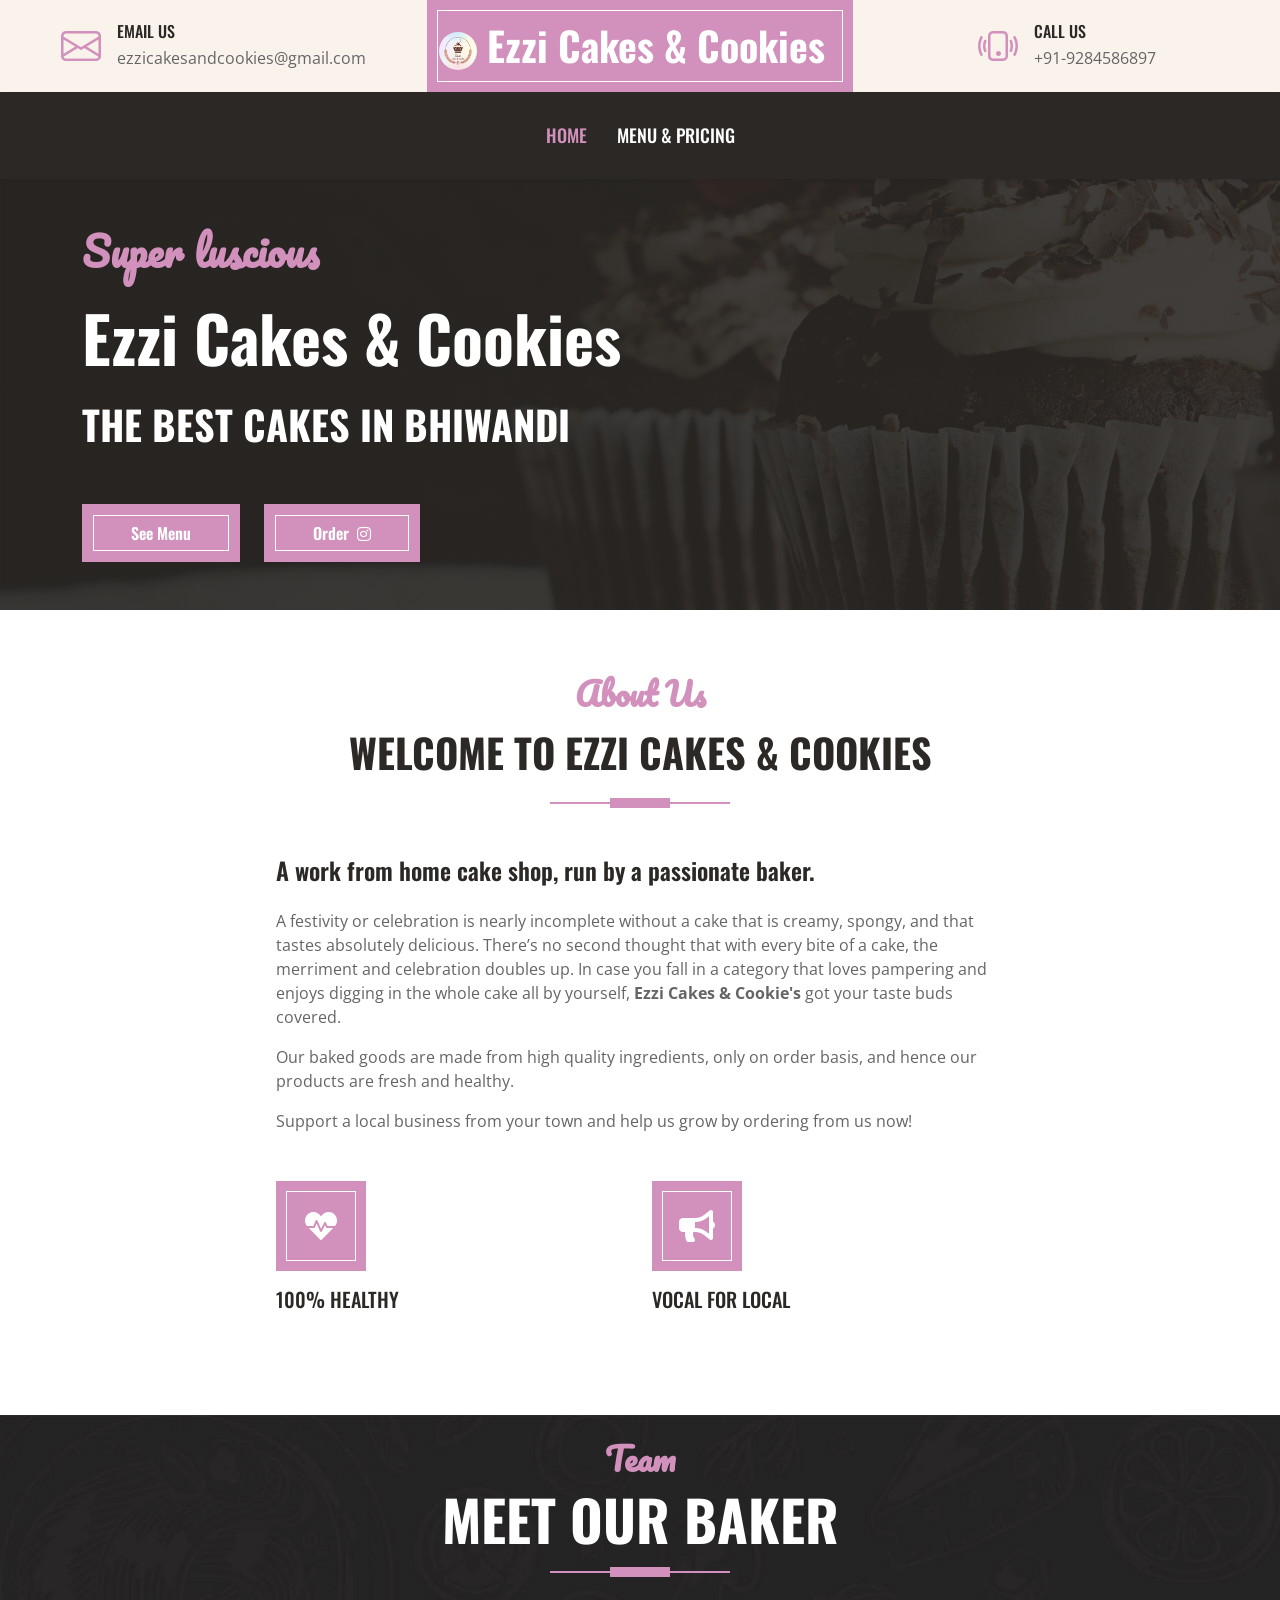
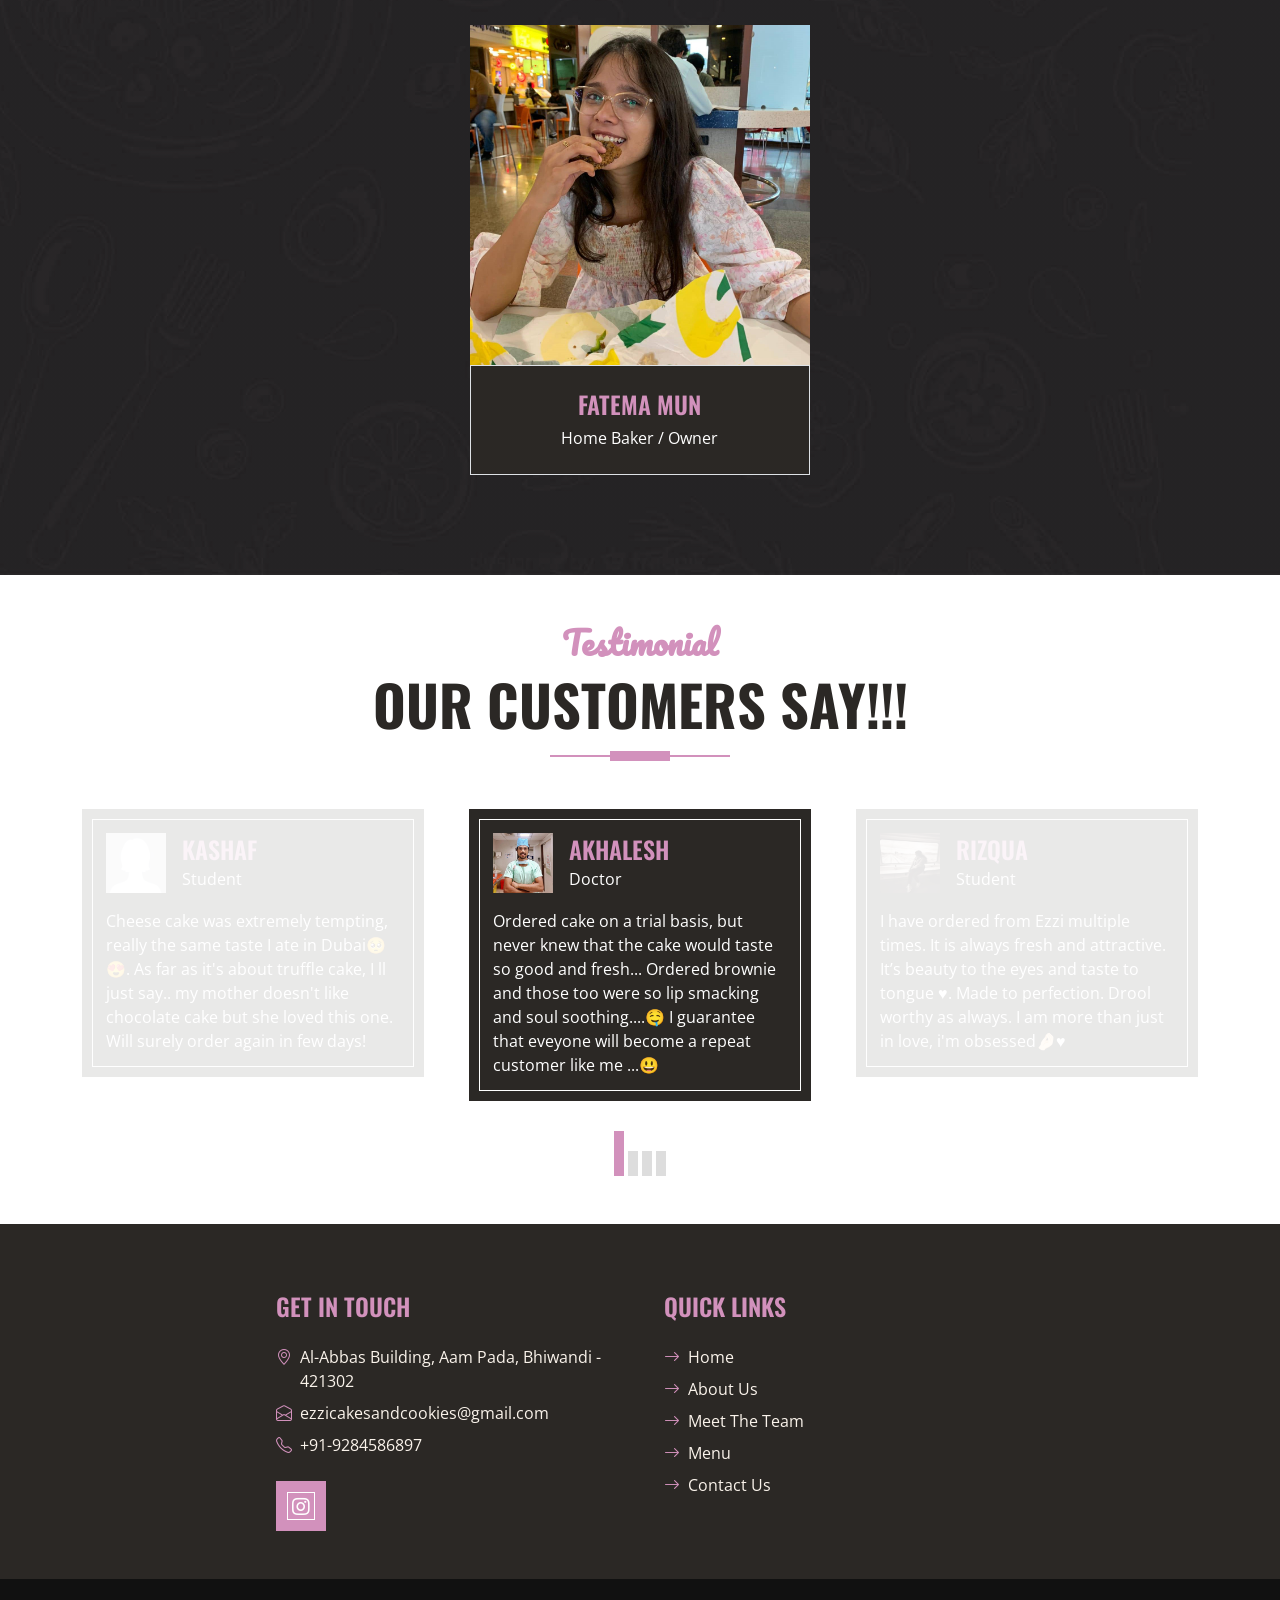
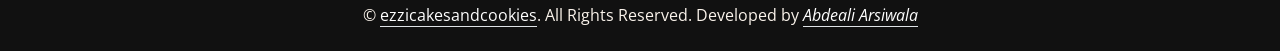
<file: index.html>
<!DOCTYPE html>
<html lang="en">

<head>
    <meta charset="utf-8">
    <title>Ezzi Cakes & Cookies</title>
    <meta content="width=device-width, initial-scale=1.0" name="viewport">

    <!-- Favicon -->
    <link href="img/favicon.ico" rel="icon">

    <!-- Google Web Fonts -->
    <link rel="preconnect" href="https://fonts.googleapis.com">
    <link rel="preconnect" href="https://fonts.gstatic.com" crossorigin>
    <link href="https://fonts.googleapis.com/css2?family=Open+Sans:wght@400;600&family=Oswald:wght@500;600;700&family=Pacifico&display=swap" rel="stylesheet"> 

    <!-- Icon Font Stylesheet -->
    <link href="https://cdnjs.cloudflare.com/ajax/libs/font-awesome/5.10.0/css/all.min.css" rel="stylesheet">
    <link href="https://cdn.jsdelivr.net/npm/bootstrap-icons@1.4.1/font/bootstrap-icons.css" rel="stylesheet">

    <!-- Libraries Stylesheet -->
    <link href="lib/owlcarousel/assets/owl.carousel.min.css" rel="stylesheet">

    <!-- Customized Bootstrap Stylesheet -->
    <link href="css/bootstrap.min.css" rel="stylesheet">

    <!-- Template Stylesheet -->
    <link href="css/style.css" rel="stylesheet">
</head>

<body>
    <!-- Topbar Start -->
    <div class="container-fluid px-0 d-none d-lg-block">
        <div class="row gx-0">
            <div class="col-lg-4 text-center bg-secondary py-3">
                <div class="d-inline-flex align-items-center justify-content-center">
                    <i class="bi bi-envelope fs-1 text-primary me-3"></i>
                    <div class="text-start">
                        <h6 class="text-uppercase mb-1">Email Us</h6>
                        <span>ezzicakesandcookies@gmail.com</span>
                    </div>
                </div>
            </div>
            <div class="col-lg-4 text-center bg-primary border-inner py-3">
                <div class="d-inline-flex align-items-center justify-content-center">
                    <a href="index.html" class="navbar-brand">
                        <h1 class="m-0 text-white"><img src="img/ezzi.jpg" loading="lazy" alt="ezzi-logo" height="38" class="rounded-circle">&nbsp;Ezzi Cakes & Cookies</h1>
                    </a>
                </div>
            </div>
            <div class="col-lg-4 text-center bg-secondary py-3">
                <div class="d-inline-flex align-items-center justify-content-center">
                    <i class="bi bi-phone-vibrate fs-1 text-primary me-3"></i>
                    <div class="text-start">
                        <h6 class="text-uppercase mb-1">Call Us</h6>
                        <span>+91-9284586897</span>
                    </div>
                </div>
            </div>
        </div>
    </div>
    <!-- Topbar End -->


    <!-- Navbar Start -->
    <nav class="navbar navbar-expand-lg bg-dark navbar-dark shadow-sm py-3 py-lg-0 px-3 px-lg-0">
        <a href="index.html" class="navbar-brand d-block d-lg-none">
            <h2 class="m-0 text-white"><img src="img/ezzi.jpg" alt="ezzi-logo" height="32" class="rounded-circle">&nbsp;&nbsp;Ezzi Cakes & Cookies</h2>
        </a>
        <button class="navbar-toggler" type="button" data-bs-toggle="collapse" data-bs-target="#navbarCollapse">
            <span class="navbar-toggler-icon"></span>
        </button>
        <div class="collapse navbar-collapse" id="navbarCollapse">
            <div class="navbar-nav ms-auto mx-lg-auto py-0">
                <a href="index.html" class="nav-item nav-link active">Home</a>    
                <a href="menu.html" class="nav-item nav-link">Menu & Pricing</a>
            </div>
        </div>
    </nav>
    <!-- Navbar End -->


    <!-- Hero Start -->
    <div class="container-fluid bg-hero py-5 mb-5 hero-header">
        <div class="container">
            <div class="row justify-content-start">
                <div class="col-lg-8 text-center text-lg-start">
                    <h1 class="font-secondary text-primary mb-4">Super luscious</h1>
                    <h1 class="display-3 text-white mb-4">Ezzi Cakes & Cookies</h1>
                    <h1 class="text-uppercase text-white">The Best Cakes In Bhiwandi</h1>
                    <div class="d-flex align-items-center justify-content-center justify-content-lg-start pt-5">
                        <a href="menu.html" class="btn btn-primary border-inner py-3 px-5 me-4 home-btn">See Menu</a>
                        <a href="https://www.instagram.com/ezzicakesandcookies/" class="btn btn-primary border-inner py-3 px-5 home-btn">Order&nbsp;&nbsp;<i class="fab fa-md fa-instagram"></i></a>
                    </div>
                    <!-- <div class="d-flex align-items-center justify-content-center justify-content-lg-start pt-5">
                    <button type="button" class="btn-play" data-bs-toggle="modal"
                            data-src="https://www.youtube.com/embed/XOyIWXC4TfQ" data-bs-target="#videoModal">
                            <span></span>
                        </button>
                        <h5 class="font-weight-normal text-white m-0 ms-4 d-sm-block">Play Video</h5>
                    </div> -->
                </div>
            </div>
        </div>
    </div>
    <!-- Hero End -->


    <!-- Video Modal Start -->
    <div class="modal fade" id="videoModal" tabindex="-1" aria-labelledby="exampleModalLabel" aria-hidden="true">
        <div class="modal-dialog">
            <div class="modal-content rounded-0">
                <div class="modal-header bg-secondary">
                    <h5 class="modal-title" id="exampleModalLabel">Ezzi Cakes & Cookies Video</h5>
                    <button type="button" class="btn-close" data-bs-dismiss="modal" aria-label="Close"></button>
                </div>
                <div class="modal-body">
                    <!-- 16:9 aspect ratio -->
                    <div class="ratio ratio-16x9">
                        <iframe class="embed-responsive-item" src="" id="video" allowfullscreen allowscriptaccess="always"
                            allow="autoplay"></iframe>
                    </div>
                </div>
            </div>
        </div>
    </div>
    <!-- Video Modal End -->


    <!-- About Start -->
    <div class="container-fluid pt-3" id="about-us">
        <div class="container">
            <div class="section-title position-relative text-center mx-auto mb-5 pb-3" style="max-width: 600px;">
                <h2 class="text-primary font-secondary">About Us</h2>
                <h1 class="p-2 text-uppercase">Welcome To Ezzi Cakes & Cookies</h1>
            </div>
            <div class="row gx-5">
                <!-- <div class="col-lg-5 mb-5 mb-lg-0" style="min-height: 400px;">
                    <div class="position-relative h-100">
                        <img class="position-absolute w-100 h-100" src="img/about.jpg" style="object-fit: cover;">
                    </div>
                </div> -->
                <div class="offset-lg-2 col-lg-8 offset-sm-0 col-sm-12 pb-5">
                    <h4 class="mb-4">A work from home cake shop, run by a passionate baker. </h4>
                    <p>A festivity or celebration is nearly incomplete without a cake that is creamy, spongy, and that tastes absolutely delicious. There’s no second thought that with every bite of a cake, the merriment and celebration doubles up. In case you fall in a category that loves pampering and enjoys digging in the whole cake all by yourself, <b>Ezzi Cakes & Cookie's</b> got your taste buds covered.</p>
                    <p>Our baked goods are made from high quality ingredients, only on order basis, and hence our products are fresh and healthy.</p>
                    <p class="mb-5">Support a local business from your town and help us grow by ordering from us now!</p>
                    <div class="row">
                        <div class="col-sm-6 offset-0 col-6 center-block">
                            <div class="d-flex align-items-center justify-content-center bg-primary border-inner mb-3" style="width: 90px; height: 90px;">
                                <i class="fa fa-heartbeat fa-2x text-white"></i>
                            </div>
                            <h5 class="text-uppercase">100% Healthy</h5>
                            <!-- <p class="mb-0">Our baked goods are made from high quality ingredients, only on order basis, so we can assure you that our items are fresh and healthy </p> -->
                        </div>
                        <div class="col-sm-6 offset-0 col-6 center-block">
                            <div class="d-flex align-items-center justify-content-center bg-primary border-inner mb-3" style="width: 90px; height: 90px;">
                                <i class="fa fa-bullhorn fa-2x text-white"></i>
                            </div>
                            <h5 class="text-uppercase">Vocal For Local</h5>
                            <!-- <p class="mb-0">Support a local business from your town and help us grow by ordering from us</p> -->
                        </div>
                    </div>
                </div>
            </div>
        </div>
    </div>
    <!-- About End -->

     <!-- Offer Start -->
     <!-- <div class="container-fluid bg-offer my-5 py-4">
        <div class="container py-5">
            <div class="row gx-5 justify-content-center">
                <div class="col-lg-7 text-center">
                    <div class="section-title position-relative text-center mx-auto mb-4 pb-3" style="max-width: 600px;">
                        <h2 class="text-primary font-secondary">Special Combo Gift Pack</h2>
                        <h1 class="display-4 text-uppercase text-white">Super Crispy Cakes</h1>
                    </div>
                    <p class="text-white mb-4">Eirmod sed tempor lorem ut dolores sit kasd ipsum. Dolor ea et dolore et at sea ea at dolor justo ipsum duo rebum sea. Eos vero eos vero ea et dolore eirmod et. Dolores diam duo lorem. Elitr ut dolores magna sit. Sea dolore sed et.</p>
                    <a href="menu.html" class="btn btn-primary border-inner py-3 px-5 me-3">Explore Menu</a>
                    <a href="https://www.instagram.com/ezzicakesandcookies/" class="btn btn-dark border-inner py-3 px-5">Contact Us</a>
                </div>
            </div>
        </div>
    </div> -->
    <!-- Offer End -->

    <!-- Team Start -->
    <div class="container-fluid bg-img mt-5 pt-4" id="team" style="padding-bottom: 100px;">
        <div class="container">
            <div class="section-title position-relative text-center mx-auto mb-5 pb-3" style="max-width: 600px;">
                <h2 class="text-primary font-secondary">Team</h2>
                <h1 class="display-4 text-uppercase text-white">Meet our baker</h1>
            </div>
            <div class="row g-5">
                <div class="offset-lg-4 col-lg-4">
                    <div class="team-item">
                        <div class="position-relative overflow-hidden">
                            <img class="img-fluid w-100" src="img/fatema.jpeg" alt="">
                            <div class="team-overlay w-100 h-100 position-absolute top-50 start-50 translate-middle d-flex align-items-center justify-content-center">
                                <div class="d-flex align-items-center justify-content-start">
                                    <a class="btn btn-lg btn-primary btn-lg-square border-inner rounded-0 mx-1" href="https://www.instagram.com/ezzicakesandcookies/"><i class="fab fa-instagram fw-normal"></i></a>
                                </div>
                            </div>
                        </div>
                        <div class="bg-dark py-4 border text-center">
                            <h4 class="text-uppercase text-primary">Fatema Mun</h4>
                            <p class="text-white m-0">Home Baker / Owner</p>
                        </div>
                    </div>
                </div>
            </div>
        </div>
    </div>
    <!-- Team End -->

    <!-- Testimonial Start -->
    <div class="container-fluid py-5">
        <div class="container">
            <div class="section-title position-relative text-center mx-auto mb-5 pb-3" style="max-width: 600px;">
                <h2 class="text-primary font-secondary">Testimonial</h2>
                <h1 class="display-4 text-uppercase">Our Customers Say!!!</h1>
            </div>
            <div class="owl-carousel testimonial-carousel">
                <div class="testimonial-item bg-dark text-white border-inner p-4">
                    <div class="d-flex align-items-center mb-3">
                        <img class="img-fluid flex-shrink-0" src="img/akhalesh.jpeg" style="width: 60px; height: 60px;">
                        <div class="ps-3">
                            <h4 class="text-primary text-uppercase mb-1">Akhalesh</h4>
                            <span>Doctor</span>
                        </div>
                    </div>
                    <p class="mb-0">Ordered cake on a trial basis, but never knew that the cake would taste so good and fresh...
                        Ordered brownie and those too were so lip smacking and soul soothing....🤤
                        I guarantee that eveyone will become a repeat customer like me ...😃
                    </p>
                </div>
                <div class="testimonial-item bg-dark text-white border-inner p-4">
                    <div class="d-flex align-items-center mb-3">
                        <img class="img-fluid flex-shrink-0" src="img/rizqua.jpeg" style="width: 60px; height: 60px;">
                        <div class="ps-3">
                            <h4 class="text-primary text-uppercase mb-1">Rizqua</h4>
                            <span>Student</span>
                        </div>
                    </div>
                    <p class="mb-0">I have ordered from Ezzi multiple times. It is always fresh and attractive. It’s beauty to the eyes and taste to tongue ♥️. Made to perfection.
                        Drool worthy as always. I am more than just in love, i'm obsessed🤌🏻♥️
                    </p>
                </div>
                <div class="testimonial-item bg-dark text-white border-inner p-4">
                    <div class="d-flex align-items-center mb-3">
                        <img class="img-fluid flex-shrink-0" src="img/abdeali.jpg" style="width: 60px; height: 60px;">
                        <div class="ps-3">
                            <h4 class="text-primary text-uppercase mb-1">Abdeali Arsiwala</h4>
                            <span>Computer Engineer</span>
                        </div>
                    </div>
                    <p class="mb-0">The fondant cake was aesthetically pleasing and tasted heavenly !!!! Made my birthday extra special. It was delectably soft with more cake and less cream, just how I like them. Hands down the best Cakes in Bhiwandi!
                    </p>
                </div>
                <div class="testimonial-item bg-dark text-white border-inner p-4">
                    <div class="d-flex align-items-center mb-3">
                        <img class="img-fluid flex-shrink-0" src="img/kashaf.jpg" style="width: 60px; height: 60px;">
                        <div class="ps-3">
                            <h4 class="text-primary text-uppercase mb-1">Kashaf</h4>
                            <span>Student</span>
                        </div>
                    </div>
                    <p class="mb-0">Cheese cake was extremely tempting, really the same taste I ate in Dubai🥺😍. 
                                    As far as it's about truffle cake, I ll just say.. my mother doesn't like chocolate cake but she loved this one. Will surely order again in few days!
                    </p>
                </div>
            </div>
        </div>
    </div>
    <!-- Testimonial End -->
    

    <!-- Footer Start -->
    <div class="container-fluid bg-dark text-secondary" style="padding-top: 20px">
        <div class="container">
            <div class="row gx-5">
                <div class="offset-lg-2 col-lg-4 col-md-12 pt-5 mb-5" id="contact-us">
                    <h4 class="text-primary text-uppercase mb-4">Get In Touch</h4>
                    <div class="d-flex mb-2">
                        <i class="bi bi-geo-alt text-primary me-2"></i>
                        <p class="mb-0">Al-Abbas Building, Aam Pada, Bhiwandi - 421302</p>
                    </div>
                    <div class="d-flex mb-2">
                        <i class="bi bi-envelope-open text-primary me-2"></i>
                        <p class="mb-0">ezzicakesandcookies@gmail.com</p>
                    </div>
                    <div class="d-flex mb-2">
                        <i class="bi bi-telephone text-primary me-2"></i>
                        <p class="mb-0">+91-9284586897</p>
                    </div>
                    <div class="d-flex mt-4">
                        <a class="btn btn-lg btn-primary btn-lg-square border-inner rounded-0 me-2" href="https://www.instagram.com/ezzicakesandcookies/"><i class="fab fa-instagram fw-normal"></i></a>
                    </div>
                </div>
                <div class="col-lg-4 col-md-12 pt-0 pt-lg-5 mb-5">
                    <h4 class="text-primary text-uppercase mb-4">Quick Links</h4>
                    <div class="d-flex flex-column justify-content-start">
                        <a class="text-secondary mb-2" href="#"><i class="bi bi-arrow-right text-primary me-2"></i>Home</a>
                        <a class="text-secondary mb-2" href="#about-us"><i class="bi bi-arrow-right text-primary me-2"></i>About Us</a>   
                        <a class="text-secondary mb-2" href="#team"><i class="bi bi-arrow-right text-primary me-2"></i>Meet The Team</a>
                        <a class="text-secondary mb-2" href="menu.html"><i class="bi bi-arrow-right text-primary me-2"></i>Menu</a>
                        <a class="text-secondary" href="#contact-us"><i class="bi bi-arrow-right text-primary me-2"></i>Contact Us</a>
                    </div>
                </div>
            </div>
        </div>
    </div>
    <div class="container-fluid text-secondary py-4" style="background: #111111;">
        <div class="container text-center">
            <p class="mb-0">&copy; <a class="text-white border-bottom" href="#">ezzicakesandcookies</a>. All Rights Reserved. 
			
                Developed by <a class="text-white border-bottom" href="https://www.instagram.com/abde_a_lit"><i>Abdeali Arsiwala</i></a></p>
        </div>
    </div>
    <!-- Footer End -->

   <!-- JavaScript Libraries -->
   <script src="https://code.jquery.com/jquery-3.4.1.min.js"></script>
   <script src="https://cdn.jsdelivr.net/npm/bootstrap@5.0.0/dist/js/bootstrap.bundle.min.js"></script>
   <script src="lib/easing/easing.min.js"></script>
   <script src="lib/waypoints/waypoints.min.js"></script>
   <script src="lib/owlcarousel/owl.carousel.min.js"></script>

    <!-- Template Javascript -->
    <script src="js/main.js"></script>
</body>

</html>
</file>
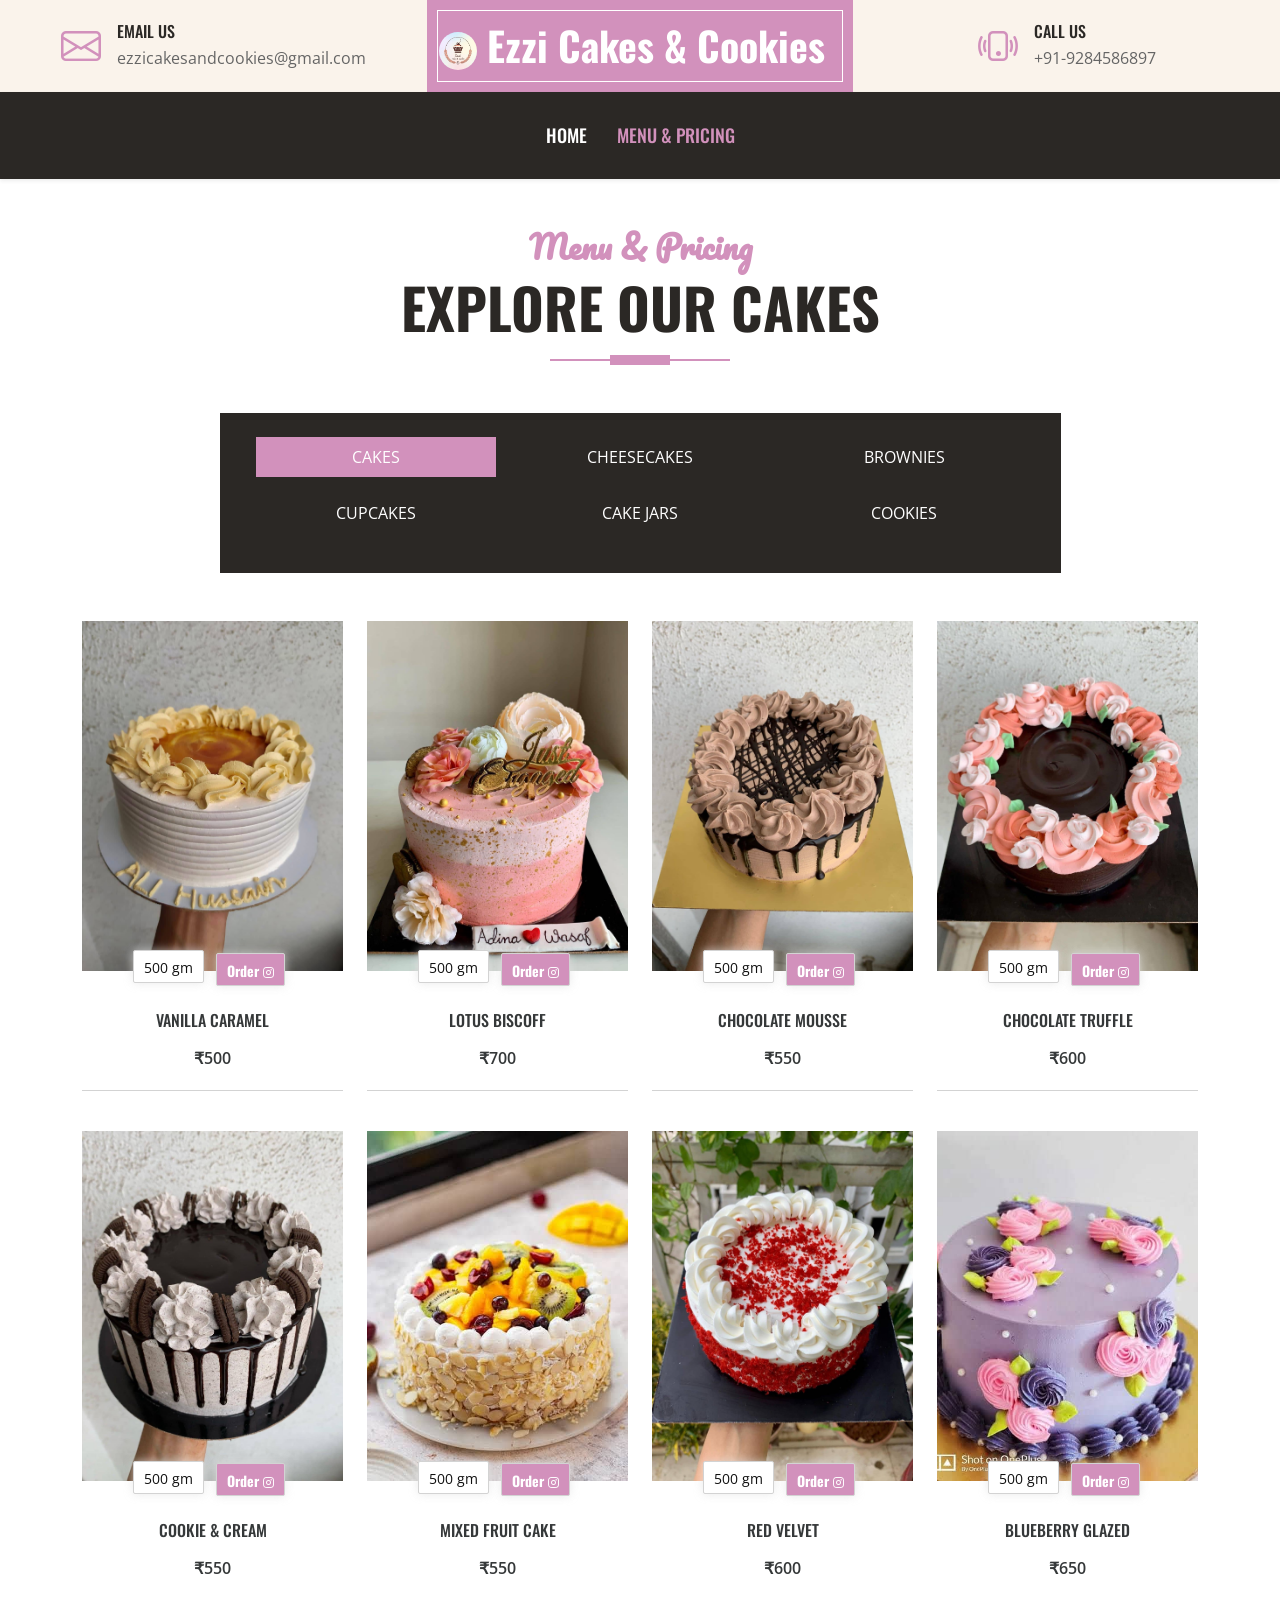
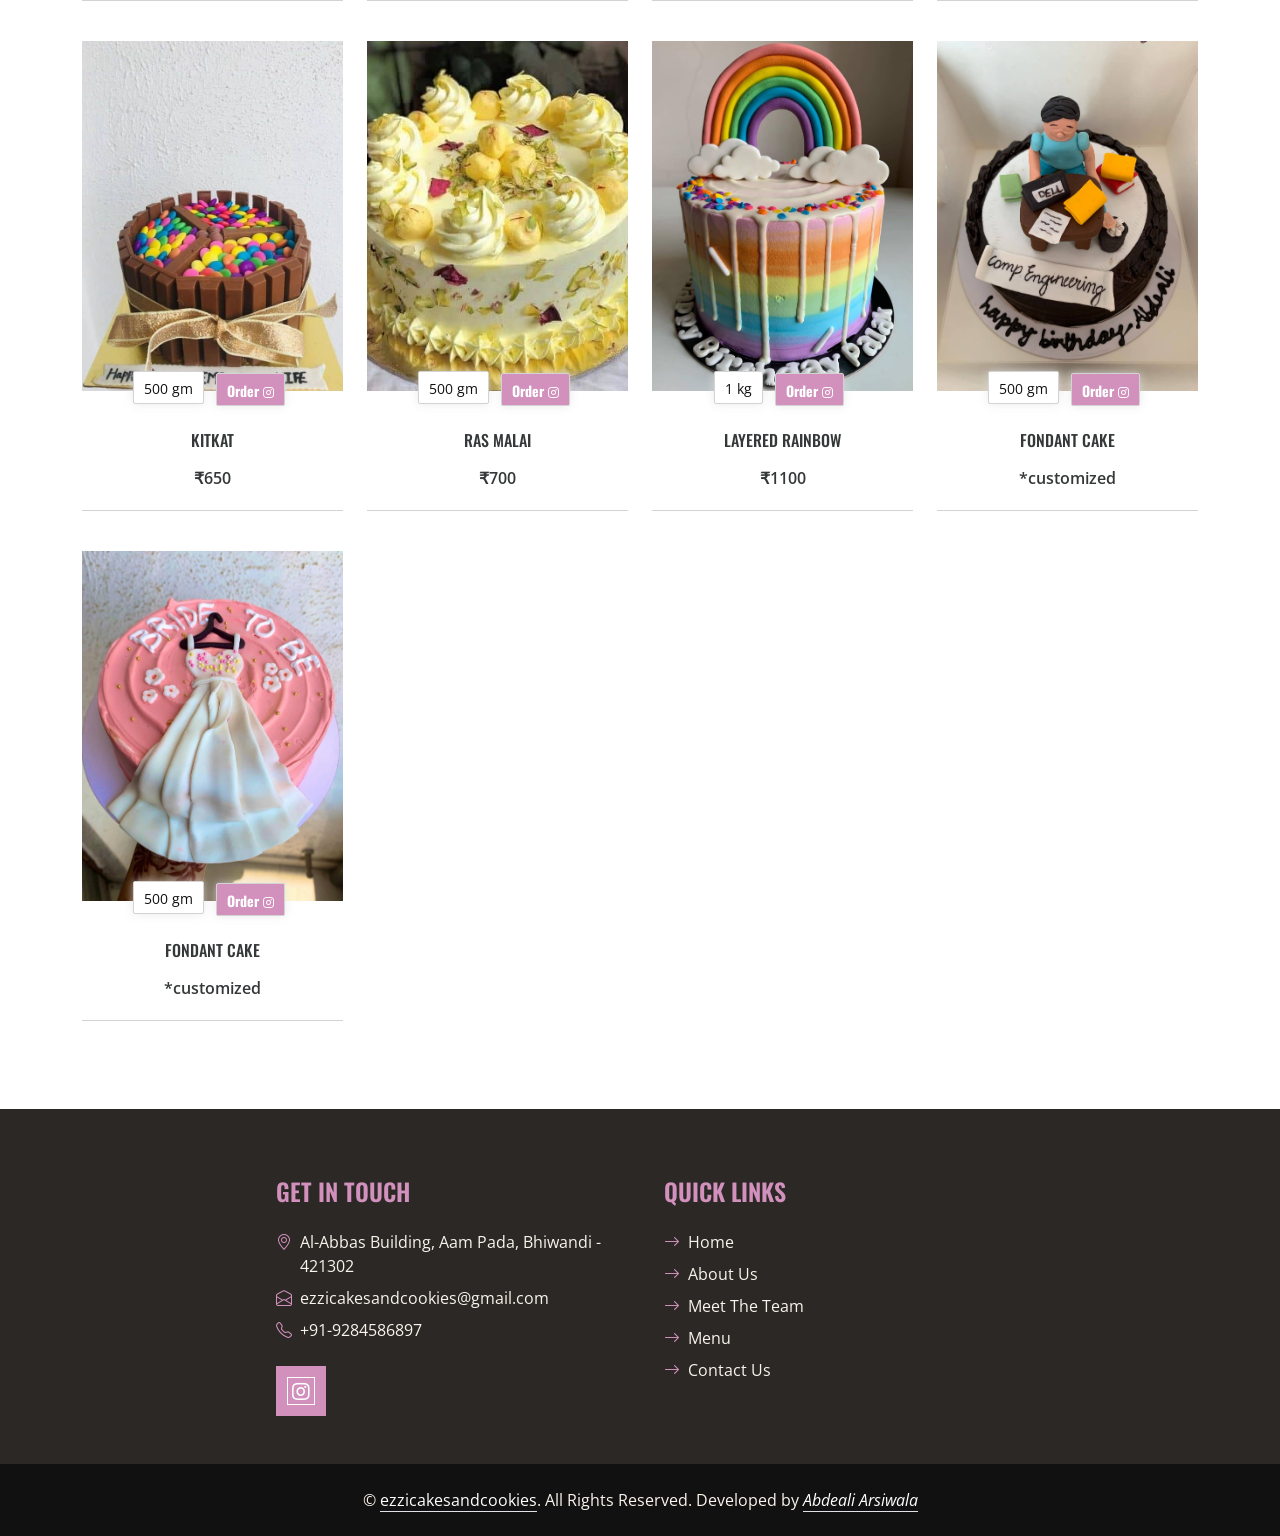
<file: menu.html>
<!DOCTYPE html>
<html lang="en">

    <head>
        <meta charset="utf-8">
        <title>Ezzi Cakes & Cookies</title>
        <meta content="width=device-width, initial-scale=1.0" name="viewport">
    
        <!-- Favicon -->
        <link href="img/favicon.ico" rel="icon">
    
        <!-- Google Web Fonts -->
        <link rel="preconnect" href="https://fonts.googleapis.com">
        <link rel="preconnect" href="https://fonts.gstatic.com" crossorigin>
        <link href="https://fonts.googleapis.com/css2?family=Open+Sans:wght@400;600&family=Oswald:wght@500;600;700&family=Pacifico&display=swap" rel="stylesheet"> 
    
        <!-- Icon Font Stylesheet -->
        <link href="https://cdnjs.cloudflare.com/ajax/libs/font-awesome/5.10.0/css/all.min.css" rel="stylesheet">
        <link href="https://cdn.jsdelivr.net/npm/bootstrap-icons@1.4.1/font/bootstrap-icons.css" rel="stylesheet">
    
        <!-- Libraries Stylesheet -->
        <link href="lib/owlcarousel/assets/owl.carousel.min.css" rel="stylesheet">
    
        <!-- Customized Bootstrap Stylesheet -->
        <link href="css/bootstrap.min.css" rel="stylesheet">
    
        <!-- Template Stylesheet -->
        <link href="css/style.css" rel="stylesheet">
    </head>

<body>
    <!-- Topbar Start -->
    <div class="container-fluid px-0 d-none d-lg-block">
        <div class="row gx-0">
            <div class="col-lg-4 text-center bg-secondary py-3">
                <div class="d-inline-flex align-items-center justify-content-center">
                    <i class="bi bi-envelope fs-1 text-primary me-3"></i>
                    <div class="text-start">
                        <h6 class="text-uppercase mb-1">Email Us</h6>
                        <span>ezzicakesandcookies@gmail.com</span>
                    </div>
                </div>
            </div>
            <div class="col-lg-4 text-center bg-primary border-inner py-3">
                <div class="d-inline-flex align-items-center justify-content-center">
                    <a href="index.html" class="navbar-brand">
                        <h1 class="m-0 text-white"><img src="img/ezzi.jpg" alt="ezzi-logo" height="38" class="rounded-circle">&nbsp;Ezzi Cakes & Cookies</h1>
                    </a>
                </div>
            </div>
            <div class="col-lg-4 text-center bg-secondary py-3">
                <div class="d-inline-flex align-items-center justify-content-center">
                    <i class="bi bi-phone-vibrate fs-1 text-primary me-3"></i>
                    <div class="text-start">
                        <h6 class="text-uppercase mb-1">Call Us</h6>
                        <span>+91-9284586897</span>
                    </div>
                </div>
            </div>
        </div>
    </div>
    <!-- Topbar End -->


    <!-- Navbar Start -->
    <nav class="navbar navbar-expand-lg bg-dark navbar-dark shadow-sm py-3 py-lg-0 px-3 px-lg-0">
        <a href="index.html" class="navbar-brand d-block d-lg-none">
            <h2 class="m-0 text-white"><img src="img/ezzi.jpg" alt="ezzi-logo" height="32" class="rounded-circle">&nbsp;&nbsp;Ezzi Cakes & Cookies</h2>
        </a>
        <button class="navbar-toggler" type="button" data-bs-toggle="collapse" data-bs-target="#navbarCollapse">
            <span class="navbar-toggler-icon"></span>
        </button>
        <div class="collapse navbar-collapse" id="navbarCollapse">
            <div class="navbar-nav ms-auto mx-lg-auto py-0">
                <a href="index.html" class="nav-item nav-link">Home</a>    
                <a href="menu.html" class="nav-item nav-link active">Menu & Pricing</a>
            </div>
        </div>
    </nav>
    <!-- Navbar End -->

    <!-- Products Start -->
    <div class="container-fluid about py-5">
        <div class="container">
            <div class="section-title position-relative text-center mx-auto mb-5 pb-3" style="max-width: 600px;">
                <h2 class="text-primary font-secondary">Menu & Pricing</h2>
                <h1 class="display-4 text-uppercase">Explore Our Cakes</h1>
            </div>
            <div class="tab-class text-center">
                <ul class="nav nav-pills d-inline-flex bg-dark text-uppercase p-4 mb-5 row">
                    <li class="nav-item mb-3 col-md-4 offset-md-0 col-sm-6 offset-sm-0 offset-0 col-6 ">
                        <a class="nav-link text-white active" data-bs-toggle="pill" href="#cakes">Cakes</a>
                    </li>
                    <li class="nav-item mb-3 col-md-4 offset-md-0 col-sm-6 offset-sm-0 offset-0 col-6 ">
                        <a class="nav-link text-white" data-bs-toggle="pill" href="#cheesecakes">Cheesecakes</a>
                    </li>
                    <li class="nav-item mb-3 col-md-4 offset-md-0 col-sm-6 offset-sm-0 offset-0 col-6 ">
                        <a class="nav-link text-white" data-bs-toggle="pill" href="#brownies">Brownies</a>
                    </li>
                    <li class="nav-item mb-3 col-md-4 offset-md-0 col-sm-6 offset-sm-0 offset-0 col-6 ">
                        <a class="nav-link text-white" data-bs-toggle="pill" href="#cupcakes">Cupcakes</a>
                    </li> 
                    <li class="nav-item mb-3 col-md-4 offset-md-0 col-sm-6 offset-sm-0 offset-0 col-6 ">
                        <a class="nav-link text-white" data-bs-toggle="pill" href="#cake-jars">Cake Jars</a>
                    </li>
                    <li class="nav-item mb-3 col-md-4 offset-md-0 col-sm-6 offset-sm-0 offset-0 col-6 ">
                        <a class="nav-link text-white" data-bs-toggle="pill" href="#cookies">Cookies</a>
                    </li>

                </ul>
                <div class="tab-content">
                    <div id="cakes" class="tab-pane fade show p-0 active">
                        <div class="row">
                            <div class="col-lg-3 col-md-6 col-sm-6 offset-0 col-6">
                                <div class="product__item">
                                    <div class="product__item__pic set-bg img-fluid" data-setbg="img/cakes/1.jpeg">
                                        <div class="product__label">
                                            <span>500 gm</span>
                                            <a class="btn btn-primary btn-md btn-md-square rounded-0 mx-lg-2 mx-0" href="https://www.instagram.com/ezzicakesandcookies/">Order <i class="fab fa-sm fa-instagram"></i></a>
                                        </div>
                                    </div>
                                    <div class="product__item__text">
                                        <h6>Vanilla Caramel</h6>
                                        <div class="product__item__price">₹500</div>
                                        
                                    </div>
                                </div>
                            </div>
                            <div class="col-lg-3 col-md-6 col-sm-6 offset-0 col-6">
                                <div class="product__item">
                                    <div class="product__item__pic set-bg img-fluid" data-setbg="img/cakes/2.jpeg">
                                        <div class="product__label">
                                            <span>500 gm</span>
                                            <a class="btn btn-primary btn-md btn-md-square rounded-0 mx-lg-2 mx-0" href="https://www.instagram.com/ezzicakesandcookies/">Order <i class="fab fa-sm fa-instagram"></i></a>
                                        </div>
                                    </div>
                                    <div class="product__item__text">
                                        <h6>Lotus Biscoff</h6>
                                        <div class="product__item__price">₹700</div>                                        
                                    </div>
                                </div>
                            </div>
                            <div class="col-lg-3 col-md-6 col-sm-6 offset-0 col-6">
                                <div class="product__item">
                                    <div class="product__item__pic set-bg img-fluid" data-setbg="img/cakes/3.jpeg">
                                        <div class="product__label">
                                            <span>500 gm</span>
                                            <a class="btn btn-primary btn-md btn-md-square rounded-0 mx-lg-2 mx-0" href="https://www.instagram.com/ezzicakesandcookies/">Order <i class="fab fa-sm fa-instagram"></i></a>
                                        </div>
                                    </div>
                                    <div class="product__item__text">
                                        <h6>Chocolate Mousse</h6>
                                        <div class="product__item__price">₹550</div>                                       
                                    </div>
                                </div>
                            </div>
                            <div class="col-lg-3 col-md-6 col-sm-6 offset-0 col-6">
                                <div class="product__item">
                                    <div class="product__item__pic set-bg img-fluid" data-setbg="img/cakes/4.jpeg">
                                        <div class="product__label">
                                            <span>500 gm</span>
                                            <a class="btn btn-primary btn-md btn-md-square rounded-0 mx-lg-2 mx-0" href="https://www.instagram.com/ezzicakesandcookies/">Order <i class="fab fa-sm fa-instagram"></i></a>
                                        </div>
                                    </div>
                                    <div class="product__item__text">
                                        <h6>Chocolate Truffle</h6>
                                        <div class="product__item__price">₹600</div>                                       
                                    </div>
                                </div>
                            </div>
                            <div class="col-lg-3 col-md-6 col-sm-6 offset-0 col-6">
                                <div class="product__item">
                                    <div class="product__item__pic set-bg img-fluid" data-setbg="img/cakes/5.jpeg">
                                        <div class="product__label">
                                            <span>500 gm</span>
                                            <a class="btn btn-primary btn-md btn-md-square rounded-0 mx-lg-2 mx-0" href="https://www.instagram.com/ezzicakesandcookies/">Order <i class="fab fa-sm fa-instagram"></i></a>
                                        </div>
                                    </div>
                                    <div class="product__item__text">
                                        <h6>Cookie & Cream</h6>
                                        <div class="product__item__price">₹550</div>                                 
                                    </div>
                                </div>
                            </div>
                            <div class="col-lg-3 col-md-6 col-sm-6 offset-0 col-6">
                                <div class="product__item">
                                    <div class="product__item__pic set-bg img-fluid" data-setbg="img/cakes/6.jpeg">
                                        <div class="product__label">
                                            <span>500 gm</span>
                                            <a class="btn btn-primary btn-md btn-md-square rounded-0 mx-lg-2 mx-0" href="https://www.instagram.com/ezzicakesandcookies/">Order <i class="fab fa-sm fa-instagram"></i></a>
                                        </div>
                                    </div>
                                    <div class="product__item__text">
                                        <h6>Mixed Fruit Cake</h6>
                                        <div class="product__item__price">₹550</div>   
                                    </div>
                                </div>
                            </div>
                            <div class="col-lg-3 col-md-6 col-sm-6 offset-0 col-6">
                                <div class="product__item">
                                    <div class="product__item__pic set-bg img-fluid" data-setbg="img/cakes/7.jpeg">
                                        <div class="product__label">
                                            <span>500 gm</span>
                                            <a class="btn btn-primary btn-md btn-md-square rounded-0 mx-lg-2 mx-0" href="https://www.instagram.com/ezzicakesandcookies/">Order <i class="fab fa-sm fa-instagram"></i></a>
                                        </div>
                                    </div>
                                    <div class="product__item__text">
                                        <h6>Red Velvet</h6>
                                        <div class="product__item__price">₹600</div>  
                                    </div>
                                </div>
                            </div>
                            <div class="col-lg-3 col-md-6 col-sm-6 offset-0 col-6">
                                <div class="product__item">
                                    <div class="product__item__pic set-bg img-fluid" data-setbg="img/cakes/8.jpeg">
                                        <div class="product__label">
                                            <span>500 gm</span>
                                            <a class="btn btn-primary btn-md btn-md-square rounded-0 mx-lg-2 mx-0" href="https://www.instagram.com/ezzicakesandcookies/">Order <i class="fab fa-sm fa-instagram"></i></a>
                                        </div>
                                    </div>
                                    <div class="product__item__text">
                                        <h6>Blueberry Glazed</h6>
                                        <div class="product__item__price">₹650</div>
                                    </div>
                                </div>
                            </div>
                            <div class="col-lg-3 col-md-6 col-sm-6 offset-0 col-6">
                                <div class="product__item">
                                    <div class="product__item__pic set-bg img-fluid" data-setbg="img/cakes/9.jpeg">
                                        <div class="product__label">
                                            <span>500 gm</span>
                                            <a class="btn btn-primary btn-md btn-md-square rounded-0 mx-lg-2 mx-0" href="https://www.instagram.com/ezzicakesandcookies/">Order <i class="fab fa-sm fa-instagram"></i></a>
                                        </div>
                                    </div>
                                    <div class="product__item__text">
                                        <h6>Kitkat</h6>
                                        <div class="product__item__price">₹650</div>
                                    </div>
                                </div>
                            </div>
                            <div class="col-lg-3 col-md-6 col-sm-6 offset-0 col-6">
                                <div class="product__item">
                                    <div class="product__item__pic set-bg img-fluid" data-setbg="img/cakes/10.jpeg">
                                        <div class="product__label">
                                            <span>500 gm</span>
                                            <a class="btn btn-primary btn-md btn-md-square rounded-0 mx-lg-2 mx-0" href="https://www.instagram.com/ezzicakesandcookies/">Order <i class="fab fa-sm fa-instagram"></i></a>
                                        </div>
                                    </div>
                                    <div class="product__item__text">
                                        <h6>Ras Malai</h6>
                                        <div class="product__item__price">₹700</div>
                                    </div>
                                </div>
                            </div>
                            <div class="col-lg-3 col-md-6 col-sm-6 offset-0 col-6">
                                <div class="product__item">
                                    <div class="product__item__pic set-bg img-fluid" data-setbg="img/cakes/11.jpeg">
                                        <div class="product__label">
                                            <span>1 kg</span>
                                            <a class="btn btn-primary btn-md btn-md-square rounded-0 mx-lg-2 mx-0" href="https://www.instagram.com/ezzicakesandcookies/">Order <i class="fab fa-sm fa-instagram"></i></a>
                                        </div>
                                    </div>
                                    <div class="product__item__text">
                                        <h6>Layered Rainbow</h6>
                                        <div class="product__item__price">₹1100</div>
                                        
                                    </div>
                                </div>
                            </div>
                            <div class="col-lg-3 col-md-6 col-sm-6 offset-0 col-6">
                                <div class="product__item">
                                    <div class="product__item__pic set-bg img-fluid" data-setbg="img/cakes/12.jpeg">
                                        <div class="product__label">
                                            <span>500 gm</span>
                                            <a class="btn btn-primary btn-md btn-md-square rounded-0 mx-lg-2 mx-0" href="https://www.instagram.com/ezzicakesandcookies/">Order <i class="fab fa-sm fa-instagram"></i></a>
                                        </div>
                                    </div>
                                    <div class="product__item__text">
                                        <h6>Fondant Cake</h6>
                                        <div class="product__item__price">*customized</div>
                                    </div>
                                </div>
                            </div>
                            <div class="col-lg-3 col-md-6 col-sm-6 offset-0 col-6">
                                <div class="product__item">
                                    <div class="product__item__pic set-bg img-fluid" data-setbg="img/cakes/13.jpeg">
                                        <div class="product__label">
                                            <span>500 gm</span>
                                            <a class="btn btn-primary btn-md btn-md-square rounded-0 mx-lg-2 mx-0" href="https://www.instagram.com/ezzicakesandcookies/">Order <i class="fab fa-sm fa-instagram"></i></a>
                                        </div>
                                    </div>
                                    <div class="product__item__text">
                                        <h6>Fondant Cake</h6>
                                        <div class="product__item__price">*customized</div>
                                    </div>
                                </div>
                            </div>
                        </div>
                    </div>
                    <div id="cheesecakes" class="tab-pane fade show p-0">
                        <div class="row">
                            <div class="col-lg-3 col-md-6 col-sm-6 offset-0 col-6">
                                <div class="product__item">
                                    <div class="product__item__pic set-bg img-fluid" data-setbg="img/cheesecakes/1.jpeg">
                                        <div class="product__label">
                                            <span>500 gm</span>
                                            <a class="btn btn-primary btn-md btn-md-square rounded-0 mx-lg-2 mx-0" href="https://www.instagram.com/ezzicakesandcookies/">Order <i class="fab fa-sm fa-instagram"></i></a>
                                        </div>
                                    </div>
                                    <div class="product__item__text">
                                        <h6>New York Cheesecake</h6>
                                        <div class="product__item__price">₹500</div>                                     
                                    </div>
                                </div>
                            </div>
                            <div class="col-lg-3 col-md-6 col-sm-6 offset-0 col-6">
                                <div class="product__item">
                                    <div class="product__item__pic set-bg img-fluid" data-setbg="img/cheesecakes/2.jpeg">
                                        <div class="product__label">
                                            <span>500 gm</span>
                                            <a class="btn btn-primary btn-md btn-md-square rounded-0 mx-lg-2 mx-0" href="https://www.instagram.com/ezzicakesandcookies/">Order <i class="fab fa-sm fa-instagram"></i></a>
                                        </div>
                                    </div>
                                    <div class="product__item__text">
                                        <h6>Cookie and Cream</h6>
                                        <div class="product__item__price">₹500</div>                                      
                                    </div>
                                </div>
                            </div>
                            <div class="col-lg-3 col-md-6 col-sm-6 offset-0 col-6">
                                <div class="product__item">
                                    <div class="product__item__pic set-bg img-fluid" data-setbg="img/cheesecakes/3.jpeg">
                                        <div class="product__label">
                                            <span>500 gm</span>
                                            <a class="btn btn-primary btn-md btn-md-square rounded-0 mx-lg-2 mx-0" href="https://www.instagram.com/ezzicakesandcookies/">Order <i class="fab fa-sm fa-instagram"></i></a>
                                        </div>
                                    </div>
                                    <div class="product__item__text">
                                        <h6>Nutella</h6>
                                        <div class="product__item__price">₹600</div>                                       
                                    </div>
                                </div>
                            </div>
                            <div class="col-lg-3 col-md-6 col-sm-6 offset-0 col-6">
                                <div class="product__item">
                                    <div class="product__item__pic set-bg img-fluid" data-setbg="img/cheesecakes/4.jpeg">
                                        <div class="product__label">
                                            <span>500 gm</span>
                                            <a class="btn btn-primary btn-md btn-md-square rounded-0 mx-lg-2 mx-0" href="https://www.instagram.com/ezzicakesandcookies/">Order <i class="fab fa-sm fa-instagram"></i></a>
                                        </div>
                                    </div>
                                    <div class="product__item__text">
                                        <h6>Vanilla + Butterscotch sauce</h6>
                                        <div class="product__item__price">₹550</div>                                       
                                    </div>
                                </div>
                            </div>
                            <div class="col-lg-3 col-md-6 col-sm-6 offset-0 col-6">
                                <div class="product__item">
                                    <div class="product__item__pic set-bg img-fluid" data-setbg="img/cheesecakes/5.jpeg">
                                        <div class="product__label">
                                            <span>500 gm</span>
                                            <a class="btn btn-primary btn-md btn-md-square rounded-0 mx-lg-2 mx-0" href="https://www.instagram.com/ezzicakesandcookies/">Order <i class="fab fa-sm fa-instagram"></i></a>
                                        </div>
                                    </div>
                                    <div class="product__item__text">
                                        <h6>Blueberry</h6>
                                        <div class="product__item__price">₹650</div>                                   
                                    </div>
                                </div>
                            </div>
                            <div class="col-lg-3 col-md-6 col-sm-6 offset-0 col-6">
                                <div class="product__item">
                                    <div class="product__item__pic set-bg img-fluid" data-setbg="img/cheesecakes/6.jpeg">
                                        <div class="product__label">
                                            <span>500 gm</span>
                                            <a class="btn btn-primary btn-md btn-md-square rounded-0 mx-lg-2 mx-0" href="https://www.instagram.com/ezzicakesandcookies/">Order <i class="fab fa-sm fa-instagram"></i></a>
                                        </div>
                                    </div>
                                    <div class="product__item__text">
                                        <h6>Lotus Biscoff</h6>
                                        <div class="product__item__price">₹650</div>
                                    </div>
                                </div>
                            </div>   
                        </div>
                    </div>

                    <div id="brownies" class="tab-pane fade show p-0">
                        <div class="row mb-4">
                            <h4 class="font-red" ><i>*Minimum order - 6 pcs</i></h4>
                        </div>
                        <div class="row">
                            <div class="col-lg-3 col-md-6 col-sm-6 offset-0 col-6">
                                <div class="product__item">
                                    <div class="product__item__pic set-bg img-fluid" data-setbg="img/brownies/1.jpeg">
                                        <div class="product__label">
                                            <span>1 pcs</span>
                                            <a class="btn btn-primary btn-md btn-md-square rounded-0 mx-lg-2 mx-0" href="https://www.instagram.com/ezzicakesandcookies/">Order <i class="fab fa-sm fa-instagram"></i></a>
                                        </div>
                                    </div>
                                    <div class="product__item__text">
                                        <h6>Signature Chocolate</h6>
                                        <div class="product__item__price">₹40</div>
                                    </div>
                                </div>
                            </div>

                            
                            <div class="col-lg-3 col-md-6 col-sm-6 offset-0 col-6">
                                <div class="product__item">
                                    <div class="product__item__pic set-bg img-fluid" data-setbg="img/brownies/2.jpeg">
                                        <div class="product__label">
                                            <span>1 pcs</span>
                                            <a class="btn btn-primary btn-md btn-md-square rounded-0 mx-lg-2 mx-0" href="https://www.instagram.com/ezzicakesandcookies/">Order <i class="fab fa-sm fa-instagram"></i></a>
                                        </div>
                                    </div>
                                    <div class="product__item__text">
                                        <h6>Lotus Biscoff</h6>
                                        <div class="product__item__price">₹45</div>
                                    </div>
                                </div>
                            </div>

                            <div class="col-lg-3 col-md-6 col-sm-6 offset-0 col-6">
                                <div class="product__item">
                                    <div class="product__item__pic set-bg img-fluid" data-setbg="img/brownies/3.jpeg">
                                        <div class="product__label">
                                            <span>1 pcs</span>
                                            <a class="btn btn-primary btn-md btn-md-square rounded-0 mx-lg-2 mx-0" href="https://www.instagram.com/ezzicakesandcookies/">Order <i class="fab fa-sm fa-instagram"></i></a>
                                        </div>
                                    </div>
                                    <div class="product__item__text">
                                        <h6>Nutella</h6>
                                        <div class="product__item__price">₹45</div>
                                    </div>
                                </div>
                            </div>

                            <div class="col-lg-3 col-md-6 col-sm-6 offset-0 col-6">
                                <div class="product__item">
                                    <div class="product__item__pic set-bg img-fluid" data-setbg="img/brownies/4.jpeg">
                                        <div class="product__label">
                                            <span>1 pcs</span>
                                            <a class="btn btn-primary btn-md btn-md-square rounded-0 mx-lg-2 mx-0" href="https://www.instagram.com/ezzicakesandcookies/">Order <i class="fab fa-sm fa-instagram"></i></a>
                                        </div>
                                    </div>
                                    <div class="product__item__text">
                                        <h6>Fudge Walnut</h6>
                                        <div class="product__item__price">₹45</div>
                                    </div>
                                </div>
                            </div>   
                        </div>
                    </div>

                    <div id="cupcakes" class="tab-pane fade show p-0">
                        <div class="row mb-4">
                            <h4 class="font-red" ><i>*Minimum order - 6 pcs</i></h4>
                        </div>

                        <div class="row">
                            <div class="col-lg-3 col-md-6 col-sm-6 offset-0 col-6">
                                <div class="product__item">
                                    <div class="product__item__pic set-bg" data-setbg="img/cupcakes/1.jpeg">
                                        <div class="product__label">
                                            <span>1 pcs</span>
                                            <a class="btn btn-primary btn-md btn-md-square rounded-0 mx-lg-2 mx-0" href="https://www.instagram.com/ezzicakesandcookies/">Order <i class="fab fa-sm fa-instagram"></i></a>
                                        </div>
                                    </div>
                                    <div class="product__item__text">
                                        <h6>Classic Vanilla</h6>
                                        <div class="product__item__price">₹30</div>
                                       
                                    </div>
                                </div>
                            </div>

                            <div class="col-lg-3 col-md-6 col-sm-6 offset-0 col-6">
                                <div class="product__item">
                                    <div class="product__item__pic set-bg" data-setbg="img/cupcakes/2.jpeg">
                                        <div class="product__label">
                                            <span>1 pcs</span>
                                            <a class="btn btn-primary btn-md btn-md-square rounded-0 mx-lg-2 mx-0" href="https://www.instagram.com/ezzicakesandcookies/">Order <i class="fab fa-sm fa-instagram"></i></a>
                                        </div>
                                    </div>
                                    <div class="product__item__text">
                                        <h6>Chocolate Mousse / Truffle</h6>
                                        <div class="product__item__price">₹45</div>
                                       
                                    </div>
                                </div>
                            </div>

                            <div class="col-lg-3 col-md-6 col-sm-6 offset-0 col-6">
                                <div class="product__item">
                                    <div class="product__item__pic set-bg" data-setbg="img/cupcakes/3.jpeg">
                                        <div class="product__label">
                                            <span>1 pcs</span>
                                            <a class="btn btn-primary btn-md btn-md-square rounded-0 mx-lg-2 mx-0" href="https://www.instagram.com/ezzicakesandcookies/">Order <i class="fab fa-sm fa-instagram"></i></a>
                                        </div>
                                    </div>
                                    <div class="product__item__text">
                                        <h6>Salted Caramel</h6>
                                        <div class="product__item__price">₹40</div>
                                       
                                    </div>
                                </div>
                            </div>

                            <div class="col-lg-3 col-md-6 col-sm-6 offset-0 col-6">
                                <div class="product__item">
                                    <div class="product__item__pic set-bg" data-setbg="img/cupcakes/4.jpeg">
                                        <div class="product__label">
                                            <span>1 pcs</span>
                                            <a class="btn btn-primary btn-md btn-md-square rounded-0 mx-lg-2 mx-0" href="https://www.instagram.com/ezzicakesandcookies/">Order <i class="fab fa-sm fa-instagram"></i></a>
                                        </div>
                                    </div>
                                    <div class="product__item__text">
                                        <h6>Cookie & Cream</h6>
                                        <div class="product__item__price">₹40</div>
                                       
                                    </div>
                                </div>
                            </div>

                            <div class="col-lg-3 col-md-6 col-sm-6 offset-0 col-6">
                                <div class="product__item">
                                    <div class="product__item__pic set-bg" data-setbg="img/cupcakes/5.jpeg">
                                        <div class="product__label">
                                            <span>1 pcs</span>
                                            <a class="btn btn-primary btn-md btn-md-square rounded-0 mx-lg-2 mx-0" href="https://www.instagram.com/ezzicakesandcookies/">Order <i class="fab fa-sm fa-instagram"></i></a>
                                        </div>
                                    </div>
                                    <div class="product__item__text">
                                        <h6>Red Velvet</h6>
                                        <div class="product__item__price">₹40</div>
                                       
                                    </div>
                                </div>
                            </div>

                            <div class="col-lg-3 col-md-6 col-sm-6 offset-0 col-6">
                                <div class="product__item">
                                    <div class="product__item__pic set-bg" data-setbg="img/cupcakes/6.jpeg">
                                        <div class="product__label">
                                            <span>1 pcs</span>
                                            <a class="btn btn-primary btn-md btn-md-square rounded-0 mx-lg-2 mx-0" href="https://www.instagram.com/ezzicakesandcookies/">Order <i class="fab fa-sm fa-instagram"></i></a>
                                        </div>
                                    </div>
                                    <div class="product__item__text">
                                        <h6>Lotus Biscoff</h6>
                                        <div class="product__item__price">₹45</div>
                                       
                                    </div>
                                </div>
                            </div>

                            <div class="col-lg-3 col-md-6 col-sm-6 offset-0 col-6">
                                <div class="product__item">
                                    <div class="product__item__pic set-bg" data-setbg="img/cupcakes/7.jpeg">
                                        <div class="product__label">
                                            <span>1 pcs</span>
                                            <a class="btn btn-primary btn-md btn-md-square rounded-0 mx-lg-2 mx-0" href="https://www.instagram.com/ezzicakesandcookies/">Order <i class="fab fa-sm fa-instagram"></i></a>
                                        </div>
                                    </div>
                                    <div class="product__item__text">
                                        <h6>Rose & Pistachio</h6>
                                        <div class="product__item__price">₹45</div>
                                       
                                    </div>
                                </div>
                            </div>

                            <div class="col-lg-3 col-md-6 col-sm-6 offset-0 col-6">
                                <div class="product__item">
                                    <div class="product__item__pic set-bg" data-setbg="img/cupcakes/8.jpeg">
                                        <div class="product__label">
                                            <span>1 pcs</span>
                                            <a class="btn btn-primary btn-md btn-md-square rounded-0 mx-lg-2 mx-0" href="https://www.instagram.com/ezzicakesandcookies/">Order <i class="fab fa-sm fa-instagram"></i></a>
                                        </div>
                                    </div>
                                    <div class="product__item__text">
                                        <h6>Nutella</h6>
                                        <div class="product__item__price">₹40</div>                                     
                                    </div>
                                </div>
                            </div>

                            <div class="col-lg-3 col-md-6 col-sm-6 offset-0 col-6">
                                <div class="product__item">
                                    <div class="product__item__pic set-bg" data-setbg="img/cupcakes/9.jpeg">
                                        <div class="product__label">
                                            <span>1 pcs</span>
                                            <a class="btn btn-primary btn-md btn-md-square rounded-0 mx-lg-2 mx-0" href="https://www.instagram.com/ezzicakesandcookies/">Order <i class="fab fa-sm fa-instagram"></i></a>
                                        </div>
                                    </div>
                                    <div class="product__item__text">
                                        <h6>Peanut Butter Chocolate Chip</h6>
                                        <div class="product__item__price">₹45</div>                                 
                                    </div>
                                </div>
                            </div>
                           
                        </div>
                    </div>
                    <div id="cake-jars" class="tab-pane fade show p-0">
                        <div class="row">
                            <div class="col-lg-3 col-md-6 col-sm-6 offset-0 col-6">
                                <div class="product__item">
                                    <div class="product__item__pic set-bg" data-setbg="img/cake-jars/1.jpeg">
                                        <div class="product__label">
                                            <span>1 jar</span>
                                            <a class="btn btn-primary btn-md btn-md-square rounded-0 mx-lg-2 mx-0" href="https://www.instagram.com/ezzicakesandcookies/">Order <i class="fab fa-sm fa-instagram"></i></a>
                                        </div>
                                    </div>
                                    <div class="product__item__text">
                                        <h6>Chocolate truffle / mousse</h6>
                                        <div class="product__item__price">₹150</div>                            
                                    </div>
                                </div>
                            </div>

                            <div class="col-lg-3 col-md-6 col-sm-6 offset-0 col-6">
                                <div class="product__item">
                                    <div class="product__item__pic set-bg" data-setbg="img/cake-jars/2.jpeg">
                                        <div class="product__label">
                                            <span>1 jar</span>
                                            <a class="btn btn-primary btn-md btn-md-square rounded-0 mx-lg-2 mx-0" href="https://www.instagram.com/ezzicakesandcookies/">Order <i class="fab fa-sm fa-instagram"></i></a>
                                        </div>
                                    </div>
                                    <div class="product__item__text">
                                        <h6>Vanilla Caramel / Butterscotch</h6>
                                        <div class="product__item__price">₹140</div> 
                                    </div>
                                </div>
                            </div>

                            <div class="col-lg-3 col-md-6 col-sm-6 offset-0 col-6">
                                <div class="product__item">
                                    <div class="product__item__pic set-bg" data-setbg="img/cake-jars/3.jpeg">
                                        <div class="product__label">
                                            <span>1 jar</span>
                                            <a class="btn btn-primary btn-md btn-md-square rounded-0 mx-lg-2 mx-0" href="https://www.instagram.com/ezzicakesandcookies/">Order <i class="fab fa-sm fa-instagram"></i></a>
                                        </div>
                                    </div>
                                    <div class="product__item__text">
                                        <h6>Red Velvet</h6>
                                        <div class="product__item__price">₹160</div>                                   
                                    </div>
                                </div>
                            </div>

                            <div class="col-lg-3 col-md-6 col-sm-6 offset-0 col-6">
                                <div class="product__item">
                                    <div class="product__item__pic set-bg" data-setbg="img/cake-jars/4.jpeg">
                                        <div class="product__label">
                                            <span>1 jar</span>
                                            <a class="btn btn-primary btn-md btn-md-square rounded-0 mx-lg-2 mx-0" href="https://www.instagram.com/ezzicakesandcookies/">Order <i class="fab fa-sm fa-instagram"></i></a>
                                        </div>
                                    </div>
                                    <div class="product__item__text">
                                        <h6>Ras Malai</h6>
                                        <div class="product__item__price">₹150</div> 
                                    </div>
                                </div>
                            </div>

                            <div class="col-lg-3 col-md-6 col-sm-6 offset-0 col-6">
                                <div class="product__item">
                                    <div class="product__item__pic set-bg" data-setbg="img/cake-jars/5.jpeg">
                                        <div class="product__label">
                                            <span>1 jar</span>
                                            <a class="btn btn-primary btn-md btn-md-square rounded-0 mx-lg-2 mx-0" href="https://www.instagram.com/ezzicakesandcookies/">Order <i class="fab fa-sm fa-instagram"></i></a>
                                        </div>
                                    </div>
                                    <div class="product__item__text">
                                        <h6>Blueberry Cream Cheese</h6>
                                        <div class="product__item__price">₹160</div> 
                                    </div>
                                </div>
                            </div>
                        </div>
                    </div>
                    <div id="cookies" class="tab-pane fade show p-0">
                        <div class="row mb-4">
                            <h4 class="font-red" ><i>*Minimum order - 6 pcs</i></h4>
                        </div>
                        <div class="row">
                            <div class="col-lg-3 col-md-6 col-sm-6 offset-0 col-6">
                                <div class="product__item">
                                    <div class="product__item__pic set-bg" data-setbg="img/cookies/1.jpeg">
                                        <div class="product__label">
                                            <span>1 pcs</span>
                                            <a class="btn btn-primary btn-md btn-md-square rounded-0 mx-lg-2 mx-0" href="https://www.instagram.com/ezzicakesandcookies/">Order <i class="fab fa-sm fa-instagram"></i></a>
                                        </div>
                                    </div>
                                    <div class="product__item__text">
                                        <h6>Chocolate Chip</h6>
                                        <div class="product__item__price">₹30</div> 
                                    </div>
                                </div>
                            </div>

                            <div class="col-lg-3 col-md-6 col-sm-6 offset-0 col-6">
                                <div class="product__item">
                                    <div class="product__item__pic set-bg" data-setbg="img/cookies/2.jpeg">
                                        <div class="product__label">
                                            <span>1 pcs</span>
                                            <a class="btn btn-primary btn-md btn-md-square rounded-0 mx-lg-2 mx-0" href="https://www.instagram.com/ezzicakesandcookies/">Order <i class="fab fa-sm fa-instagram"></i></a>
                                        </div>
                                    </div>
                                    <div class="product__item__text">
                                        <h6>Triple Chocolate Chunk</h6>
                                        <div class="product__item__price">₹40</div> 
                                    </div>
                                </div>
                            </div>

                            <div class="col-lg-3 col-md-6 col-sm-6 offset-0 col-6">
                                <div class="product__item">
                                    <div class="product__item__pic set-bg" data-setbg="img/cookies/3.jpeg">
                                        <div class="product__label">
                                            <span>1 pcs</span>
                                            <a class="btn btn-primary btn-md btn-md-square rounded-0 mx-lg-2 mx-0" href="https://www.instagram.com/ezzicakesandcookies/">Order <i class="fab fa-sm fa-instagram"></i></a>
                                        </div>
                                    </div>
                                    <div class="product__item__text">
                                        <h6>Red Velvet</h6>
                                        <div class="product__item__price">₹30</div> 
                                    </div>
                                </div>
                            </div>

                            <div class="col-lg-3 col-md-6 col-sm-6 offset-0 col-6">
                                <div class="product__item">
                                    <div class="product__item__pic set-bg" data-setbg="img/cookies/4.jpeg">
                                        <div class="product__label">
                                            <span>1 pcs</span>
                                            <a class="btn btn-primary btn-md btn-md-square rounded-0 mx-lg-2 mx-0" href="https://www.instagram.com/ezzicakesandcookies/">Order <i class="fab fa-sm fa-instagram"></i></a>
                                        </div>
                                    </div>
                                    <div class="product__item__text">
                                        <h6>Butter Cookie</h6>
                                        <div class="product__item__price">₹30</div> 
                                    </div>
                                </div>
                            </div>

                            <div class="col-lg-3 col-md-6 col-sm-6 offset-0 col-6">
                                <div class="product__item">
                                    <div class="product__item__pic set-bg" data-setbg="img/cookies/5.jpeg">
                                        <div class="product__label">
                                            <span>1 pcs</span>
                                            <a class="btn btn-primary btn-md btn-md-square rounded-0 mx-lg-2 mx-0" href="https://www.instagram.com/ezzicakesandcookies/">Order <i class="fab fa-sm fa-instagram"></i></a>
                                        </div>
                                    </div>
                                    <div class="product__item__text">
                                        <h6>Crunchy Coconut</h6>
                                        <div class="product__item__price">₹40</div> 
                                    </div>
                                </div>
                            </div>

                            <div class="col-lg-3 col-md-6 col-sm-6 offset-0 col-6">
                                <div class="product__item">
                                    <div class="product__item__pic set-bg" data-setbg="img/cookies/6.jpeg">
                                        <div class="product__label">
                                            <span>1 pcs</span>
                                            <a class="btn btn-primary btn-md btn-md-square rounded-0 mx-lg-2 mx-0" href="https://www.instagram.com/ezzicakesandcookies/">Order <i class="fab fa-sm fa-instagram"></i></a>
                                        </div>
                                    </div>
                                    <div class="product__item__text">
                                        <h6>Roasted Almond Chocochip</h6>
                                        <div class="product__item__price">₹40</div> 
                                    </div>
                                </div>
                            </div>

                            <div class="col-lg-3 col-md-6 col-sm-6 offset-0 col-6">
                                <div class="product__item">
                                    <div class="product__item__pic set-bg" data-setbg="img/cookies/7.jpeg">
                                        <div class="product__label">
                                            <span>1 pcs</span>
                                            <a class="btn btn-primary btn-md btn-md-square rounded-0 mx-lg-2 mx-0" href="https://www.instagram.com/ezzicakesandcookies/">Order <i class="fab fa-sm fa-instagram"></i></a>
                                        </div>
                                    </div>
                                    <div class="product__item__text">
                                        <h6>Oatmeal Raisin</h6>
                                        <div class="product__item__price">₹40</div> 
                                    </div>
                                </div>
                            </div>

                            <div class="col-lg-3 col-md-6 col-sm-6 offset-0 col-6">
                                <div class="product__item">
                                    <div class="product__item__pic set-bg" data-setbg="img/cookies/8.jpeg">
                                        <div class="product__label">
                                            <span>1 pcs</span>
                                            <a class="btn btn-primary btn-md btn-md-square rounded-0 mx-lg-2 mx-0" href="https://www.instagram.com/ezzicakesandcookies/">Order <i class="fab fa-sm fa-instagram"></i></a>
                                        </div>
                                    </div>
                                    <div class="product__item__text">
                                        <h6>Salted Caramel</h6>
                                        <div class="product__item__price">₹40</div> 
                                    </div>
                                </div>
                            </div>

                            <div class="col-lg-3 col-md-6 col-sm-6 offset-0 col-6">
                                <div class="product__item">
                                    <div class="product__item__pic set-bg" data-setbg="img/cookies/9.jpeg">
                                        <div class="product__label">
                                            <span>1 pcs</span>
                                            <a class="btn btn-primary btn-md btn-md-square rounded-0 mx-lg-2 mx-0" href="https://www.instagram.com/ezzicakesandcookies/">Order <i class="fab fa-sm fa-instagram"></i></a>
                                        </div>
                                    </div>
                                    <div class="product__item__text">
                                        <h6>Peanut Butter Cookie</h6>
                                        <div class="product__item__price">₹45</div> 
                                    </div>
                                </div>
                            </div>
                        </div>
                    </div>
                </div>
        </div>
        </div>
    </div>
    <!-- Products End -->

    <!-- Footer Start -->
    <div class="container-fluid bg-dark text-secondary" style="padding-top: 20px">
        <div class="container">
            <div class="row gx-5">
                <div class="offset-lg-2 col-lg-4 col-md-12 pt-5 mb-5" id="contact-us">
                    <h4 class="text-primary text-uppercase mb-4">Get In Touch</h4>
                    <div class="d-flex mb-2">
                        <i class="bi bi-geo-alt text-primary me-2"></i>
                        <p class="mb-0">Al-Abbas Building, Aam Pada, Bhiwandi - 421302</p>
                    </div>
                    <div class="d-flex mb-2">
                        <i class="bi bi-envelope-open text-primary me-2"></i>
                        <p class="mb-0">ezzicakesandcookies@gmail.com</p>
                    </div>
                    <div class="d-flex mb-2">
                        <i class="bi bi-telephone text-primary me-2"></i>
                        <p class="mb-0">+91-9284586897</p>
                    </div>
                    <div class="d-flex mt-4">
                        <a class="btn btn-lg btn-primary btn-lg-square border-inner rounded-0 me-2" href="https://www.instagram.com/ezzicakesandcookies/"><i class="fab fa-instagram fw-normal"></i></a>
                    </div>
                </div>
                <div class="col-lg-4 col-md-12 pt-0 pt-lg-5 mb-5">
                    <h4 class="text-primary text-uppercase mb-4">Quick Links</h4>
                    <div class="d-flex flex-column justify-content-start">
                        <a class="text-secondary mb-2" href="#"><i class="bi bi-arrow-right text-primary me-2"></i>Home</a>
                        <a class="text-secondary mb-2" href="#about-us"><i class="bi bi-arrow-right text-primary me-2"></i>About Us</a>   
                        <a class="text-secondary mb-2" href="#team"><i class="bi bi-arrow-right text-primary me-2"></i>Meet The Team</a>
                        <a class="text-secondary mb-2" href="menu.html"><i class="bi bi-arrow-right text-primary me-2"></i>Menu</a>
                        <a class="text-secondary" href="#contact-us"><i class="bi bi-arrow-right text-primary me-2"></i>Contact Us</a>
                    </div>
                </div>
            </div>
        </div>
    </div>
    <div class="container-fluid text-secondary py-4" style="background: #111111;">
        <div class="container text-center">
            <p class="mb-0">&copy; <a class="text-white border-bottom" href="#">ezzicakesandcookies</a>. All Rights Reserved. 
			
                Developed by <a class="text-white border-bottom" href="https://www.instagram.com/abde_a_lit"><i>Abdeali Arsiwala</i></a></p>
        </div>
    </div>
    <!-- Footer End -->


    <!-- JavaScript Libraries -->
    <script src="https://code.jquery.com/jquery-3.4.1.min.js"></script>
    <script src="https://cdn.jsdelivr.net/npm/bootstrap@5.0.0/dist/js/bootstrap.bundle.min.js"></script>
    <script src="lib/easing/easing.min.js"></script>
    <script src="lib/waypoints/waypoints.min.js"></script>
    <script src="lib/owlcarousel/owl.carousel.min.js"></script>

    <!-- Template Javascript -->
    <script src="js/main.js"></script>
</body>

</html>
</file>
<file: css/style.css>
/********** Template CSS **********/
:root {
    --primary: #D291BC;
    --secondary: #FAF3EB;
    --light: #FFFFFF;
    --dark: #2B2825;
}

.font-secondary {
    font-family: 'Pacifico', cursive;
}

.font-red{
    color: #FF5D5D;
}

h1,
h2,
.font-weight-bold {
    font-weight: 700 !important;
}

h3,
h4,
.font-weight-semi-bold {
    font-weight: 600 !important;
}

h5,
h6,
.font-weight-medium {
    font-weight: 500 !important;
}

.btn {
    font-family: 'Oswald', sans-serif;
    font-weight: 600;
    transition: .5s;
}

.btn-primary {
    color: #FFFFFF;
}

.border-inner {
    position: relative;
}

.border-inner * {
    position: relative;
    z-index: 1;
}

.border-inner::before {
    position: absolute;
    content: "";
    top: 10px;
    right: 10px;
    bottom: 10px;
    left: 10px;
    background: none;
    border: 1px solid var(--light);
    z-index: 0;
}

.btn-square {
    width: 40px;
    height: 40px;
}

.btn-sm-square {
    width: 30px;
    height: 30px;
}

.btn-lg-square {
    width: 50px;
    height: 50px;
}

.btn-square,
.btn-sm-square,
.btn-lg-square {
    padding-left: 0;
    padding-right: 0;
    text-align: center;
}

.navbar-dark .navbar-nav .nav-link {
    font-family: 'Oswald', sans-serif;
    padding: 30px 15px;
    font-size: 18px;
    font-weight: 500;
    text-transform: uppercase;
    color: var(--light);
    outline: none;
    transition: .5s;
}

.sticky-top.navbar-dark .navbar-nav .nav-link {
    padding: 20px 15px;
}

.navbar-dark .navbar-nav .nav-link:hover,
.navbar-dark .navbar-nav .nav-link.active {
    color: var(--primary);
}

@media (max-width: 991.98px) {
    .navbar-dark .navbar-nav .nav-link  {
        padding: 10px 0;
    }
}

.hero-header {
    background: url(../img/hero.jpg) top right no-repeat;
    background-size: cover;
}

.btn-play {
    position: relative;
    display: block;
    box-sizing: content-box;
    width: 16px;
    height: 26px;
    border-radius: 100%;
    border: none;
    outline: none !important;
    padding: 18px 20px 20px 28px;
    background: #FFFFFF;
    /* margin-left: 35px; */
}

.btn-play:before {
    content: "";
    position: absolute;
    z-index: 0;
    left: 50%;
    top: 50%;
    transform: translateX(-50%) translateY(-50%);
    display: block;
    width: 60px;
    height: 60px;
    background: #FFFFFF;
    border-radius: 100%;
    animation: pulse-border 1500ms ease-out infinite;
}

.btn-play:after {
    content: "";
    position: absolute;
    z-index: 1;
    left: 50%;
    top: 50%;
    transform: translateX(-50%) translateY(-50%);
    display: block;
    width: 60px;
    height: 60px;
    background: #FFFFFF;
    border-radius: 100%;
    transition: all 200ms;
}

.btn-play span {
    display: block;
    position: relative;
    z-index: 3;
    width: 0;
    height: 0;
    left: -1px;
    border-left: 16px solid var(--primary);
    border-top: 11px solid transparent;
    border-bottom: 11px solid transparent;
}

@keyframes pulse-border {
    0% {
        transform: translateX(-50%) translateY(-50%) translateZ(0) scale(1);
        opacity: 1;
    }

    100% {
        transform: translateX(-50%) translateY(-50%) translateZ(0) scale(2);
        opacity: 0;
    }
}

#videoModal .modal-dialog {
    position: relative;
    max-width: 800px;
    margin: 60px auto 0 auto;
}

#videoModal .modal-body {
    position: relative;
    padding: 0px;
}

#videoModal .close {
    position: absolute;
    width: 30px;
    height: 30px;
    right: 0px;
    top: -30px;
    z-index: 999;
    font-size: 30px;
    font-weight: normal;
    color: #FFFFFF;
    background: #000000;
    opacity: 1;
}

.section-title::before {
    position: absolute;
    content: "";
    width: 60px;
    height: 10px;
    left: 50%;
    bottom: 0;
    margin-left: -30px;
    background: var(--primary);
}

.section-title::after {
    position: absolute;
    content: "";
    width: 180px;
    height: 2px;
    left: 50%;
    bottom: 4px;
    margin-left: -90px;
    background: var(--primary);
}

.service::after,
.contact::after {
    position: absolute;
    content: "";
    width: 100%;
    height: calc(100% - 45px);
    top: 135px;
    left: 0;
    background: linear-gradient(rgba(43, 40, 37, .9), rgba(43, 40, 37, .9)), url(../img/service.jpg) center center no-repeat;
    background-size: cover;
    z-index: -1;
}

.contact::after {
    background: linear-gradient(rgba(43, 40, 37, .5), rgba(43, 40, 37, .5)), url(../img/bg.jpg) center center no-repeat;
    background-size: cover;
}

.bg-hero {
    background: linear-gradient(rgba(43, 40, 37, .9), rgba(43, 40, 37, .9)), url(../img/hero.jpg) center center no-repeat;
    background-size: cover;
}

.bg-offer {
    background: linear-gradient(rgba(43, 40, 37, .9), rgba(43, 40, 37, .9)), url(../img/offer.jpg) center center no-repeat;
    background-size: cover;
}

.team-item img {
    transition: .5s;
}

.team-item:hover img {
    transform: scale(1.1);
    filter: blur(5px)
}

.team-item .team-overlay {
    transition: .5s;
    opacity: 0;
}

.team-item:hover .team-overlay {
    opacity: 1;
}

.testimonial-carousel .owl-dots {
    height: 45px;
    margin-top: 30px;
    display: flex;
    align-items: flex-end;
    justify-content: center;
}

.testimonial-carousel .owl-dot {
    position: relative;
    display: inline-block;
    margin: 0 2px;
    width: 10px;
    height: 25px;
    background: #DDDDDD;
    transition: .5s;
}

.testimonial-carousel .owl-dot.active {
    height: 45px;
    background: var(--primary);
}

.testimonial-carousel .owl-item .testimonial-item {
    opacity: .1;
    transition: .5s;
}

.testimonial-carousel .owl-item.center .testimonial-item {
    opacity: 1;
}

.bg-img {
    background: linear-gradient(rgba(43, 40, 37, .5), rgba(43, 40, 37, .5)), url(../img/bg.jpg) center center no-repeat;
    background-size: cover;
}

/*---------------------
  Product
-----------------------*/
.product {
    padding-top: 50px;
  }
  
  .product__item {
    border-bottom: #D3D3D3 solid 0.5px;
    padding-bottom: 20px;
    margin-bottom: 40px;
  }

  .product__item .product__item__pic .product__label span {
    border-style: solid;
    border-width: 1px;
    border-color: lightgrey;
  }

  .product__item .product__item__pic .product__label a {
    font-size: 14px;
    font-weight: 200;
    border-style: solid !important;
    border-width: 1px !important;
    border-color: lightgrey !important;
    border-radius: 2px !important;
  }

  .product__item__pic {
    height: 350px;
    position: relative;
    background-position: center;
    background-repeat: no-repeat;
    background-size: cover;
  }

  .product__item__pic .product__label {
    position: absolute;
    left: 0;
    bottom: -15px;
    text-align: center;
    width: 100%;
  }
  .product__item__pic .product__label span {
    display: inline-block;
    font-size: 14px;
    color: #111111;
    background: #ffffff;
    padding: 6px 10px 4px;
    border-radius: 2px;
    -webkit-box-shadow: 0 0 10px rgba(223, 223, 224, 0.7);
            box-shadow: 0 0 10px rgba(223, 223, 224, 0.7);
    -webkit-transition: all, 0.3s;
    -o-transition: all, 0.3s;
    transition: all, 0.3s;
  }

  .product__item__pic .product__label a {
    text-decoration: none;
    display: inline-block;
    position: relative;
    font-size: 14px;
    font-weight: 800 !important;
    color: var(--light);
    background: var(--primary);
    padding: 6px 10px 4px; 
    margin: 0 -2em;
    border-radius: 2px;
    z-index: 1; 
    -webkit-box-shadow: 0 0 10px rgba(223, 223, 224, 0.7);
    box-shadow: 0 0 10px rgba(223, 223, 224, 0.7);
    -webkit-transition: all, 0.3s;
    -o-transition: all, 0.3s;
    transition: all, 0.3s;
  }

  .product__item__pic .product__label a:hover {
    background-color: #FEC8D8;
    color: var(--dark);
  }

  .product__item__text {
    padding-top: 40px;
    text-align: center;
    position: relative;
  }
  .product__item__text h6 {
    margin-bottom: 16px;
    color: #353839;
    font-weight: 600;
    text-transform: uppercase;
    -webkit-transition: all, 0.2s;
    -o-transition: all, 0.2s;
    transition: all, 0.2s;
  }

  .product__item__text .product__item__price {
    color: #353839;
    font-weight: 600;
    font-size: 16px;
    -webkit-transition: all, 0.2s;
    -o-transition: all, 0.2s;
    transition: all, 0.2s;
  }

  .product__item:hover .product__item__text h6{
    font-weight: bolder !important;
  }

  .product__item:hover .product__item__text .product__item__price {
    font-weight: 900 !important;
  }

  .product__item{
    transition: 1s ease ;
    }
    
  .product__item:hover{
    -webkit-transform: scale(1.055) ;
    -ms-transform: scale(1.055) ;
    transform: scale(1.055) ;
    transition: 1s ease ;
    }

    @media only screen and (max-width: 600px) {
        .product__item__pic {
            height: 210px;
        }
    
        .home-btn{
            font-size: 14px;
        }
    
        .product__item .product__item__pic .product__label a {
            font-size: 13px;
        }
      }
</file>
